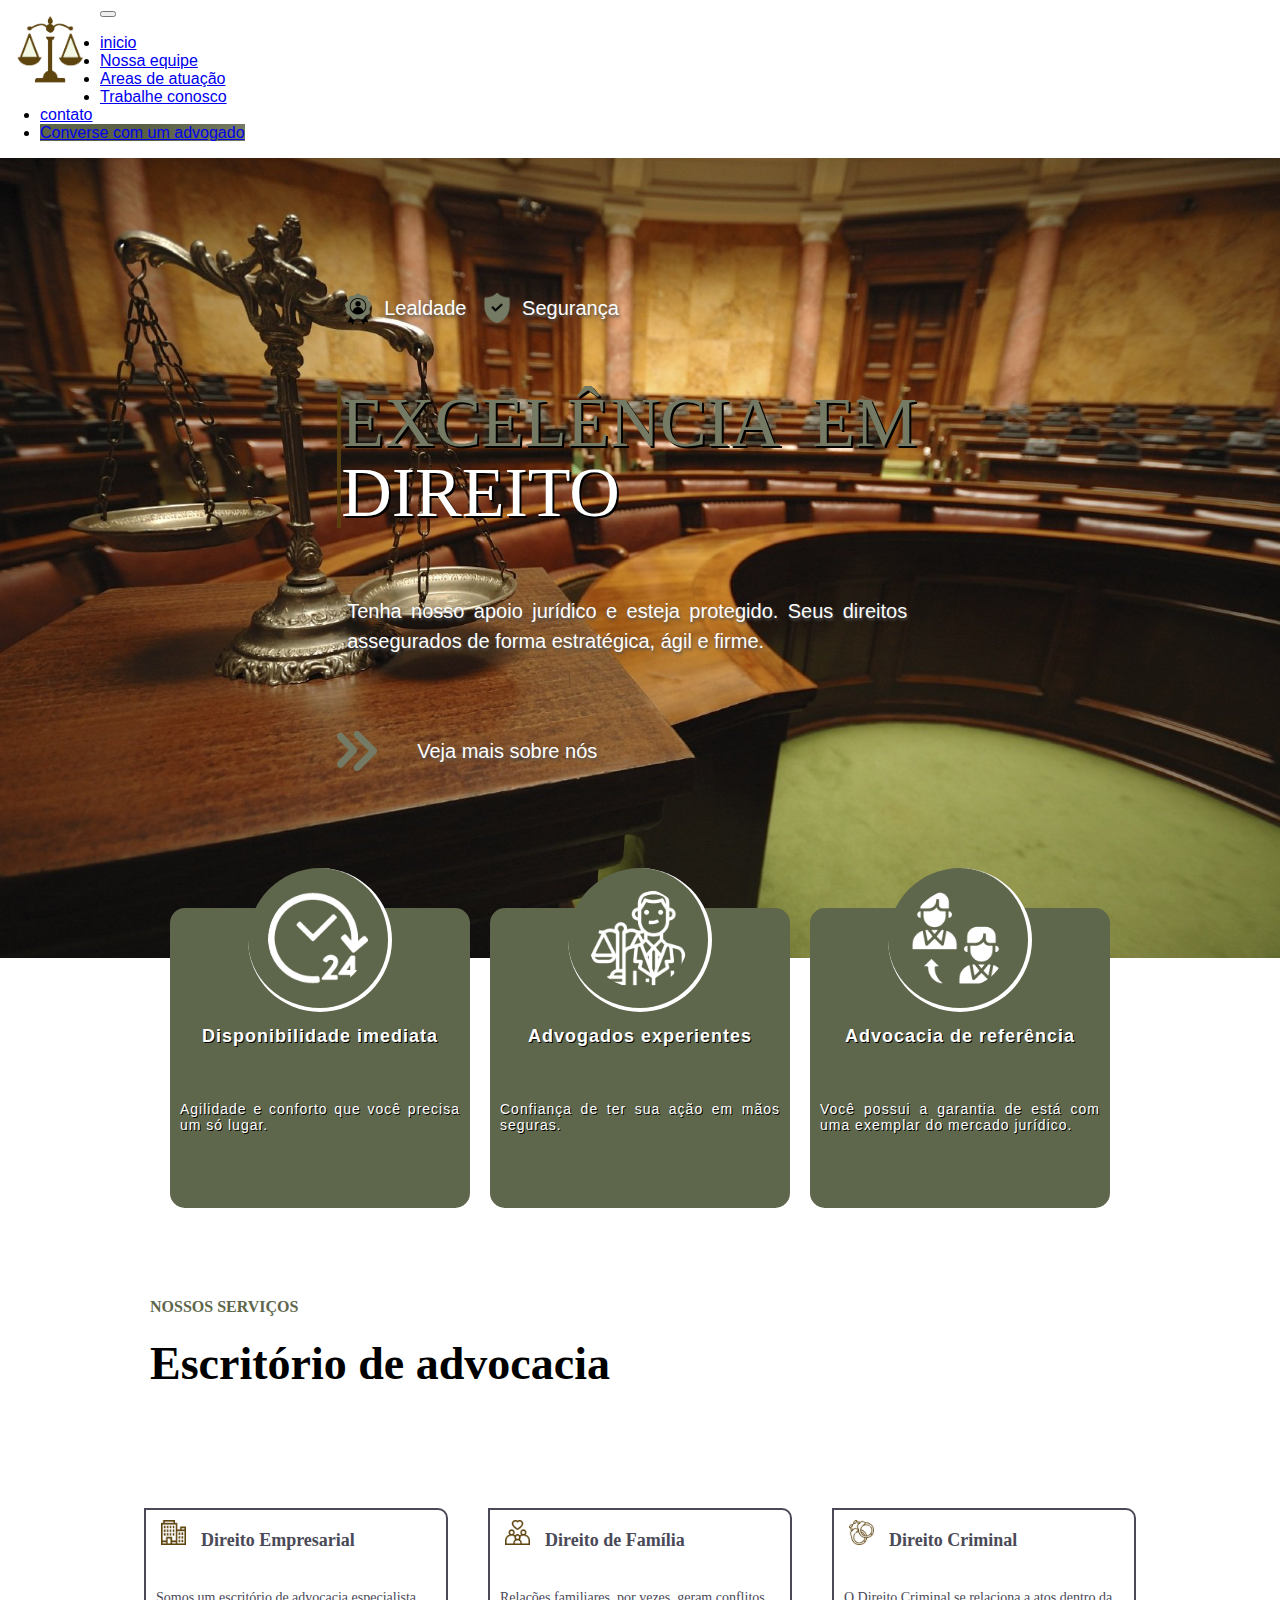
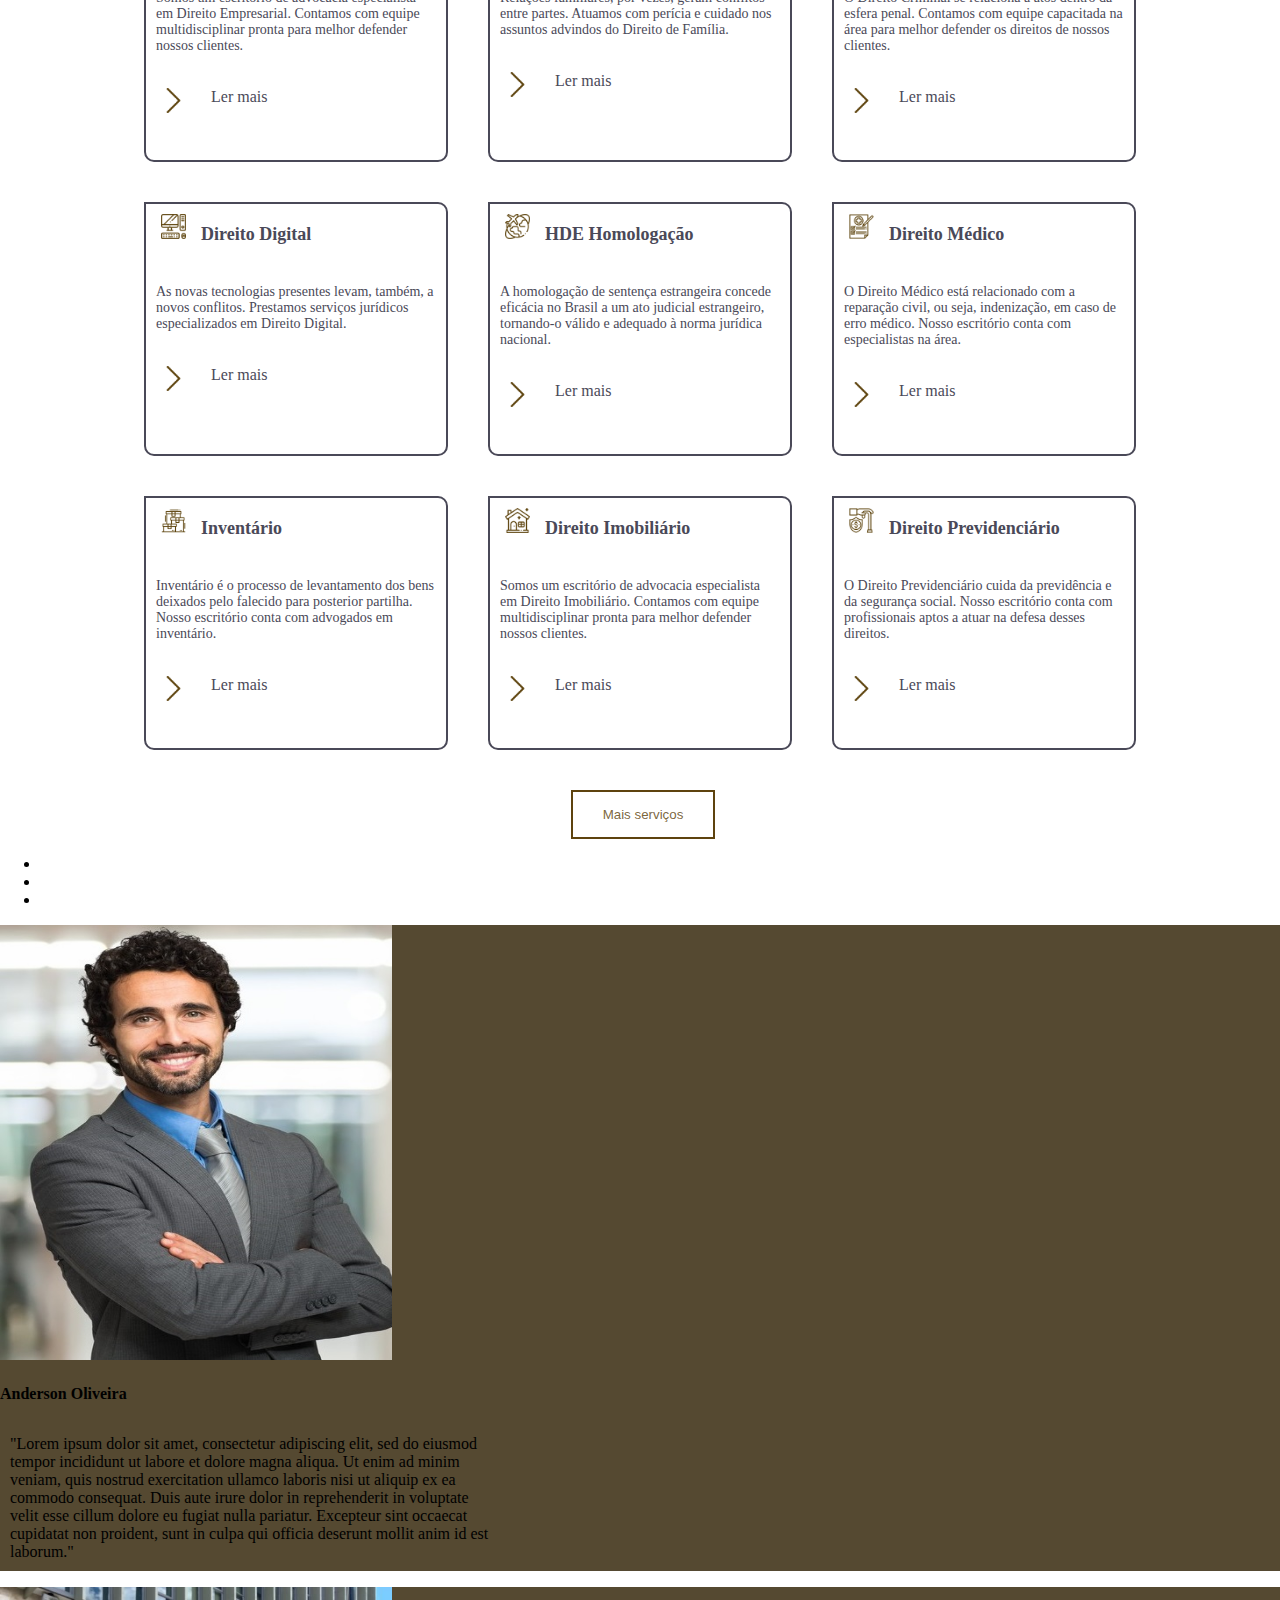
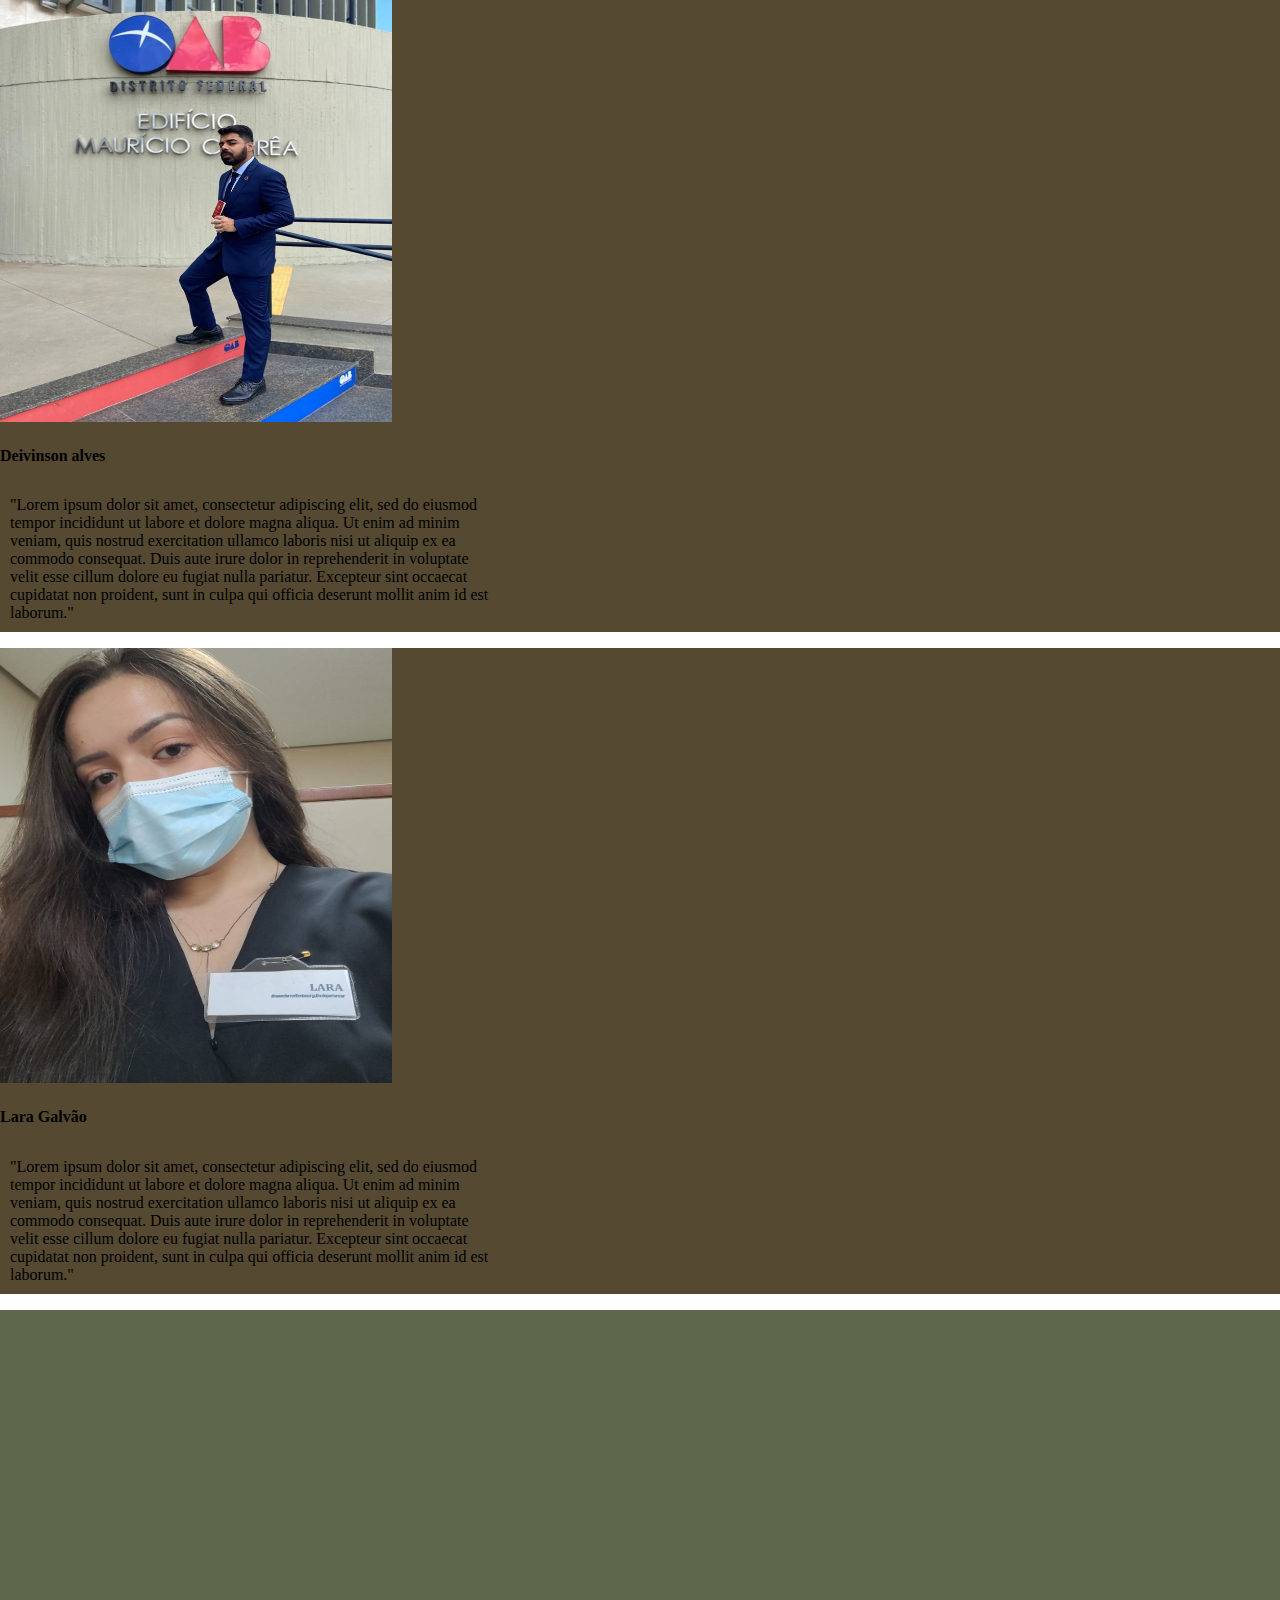
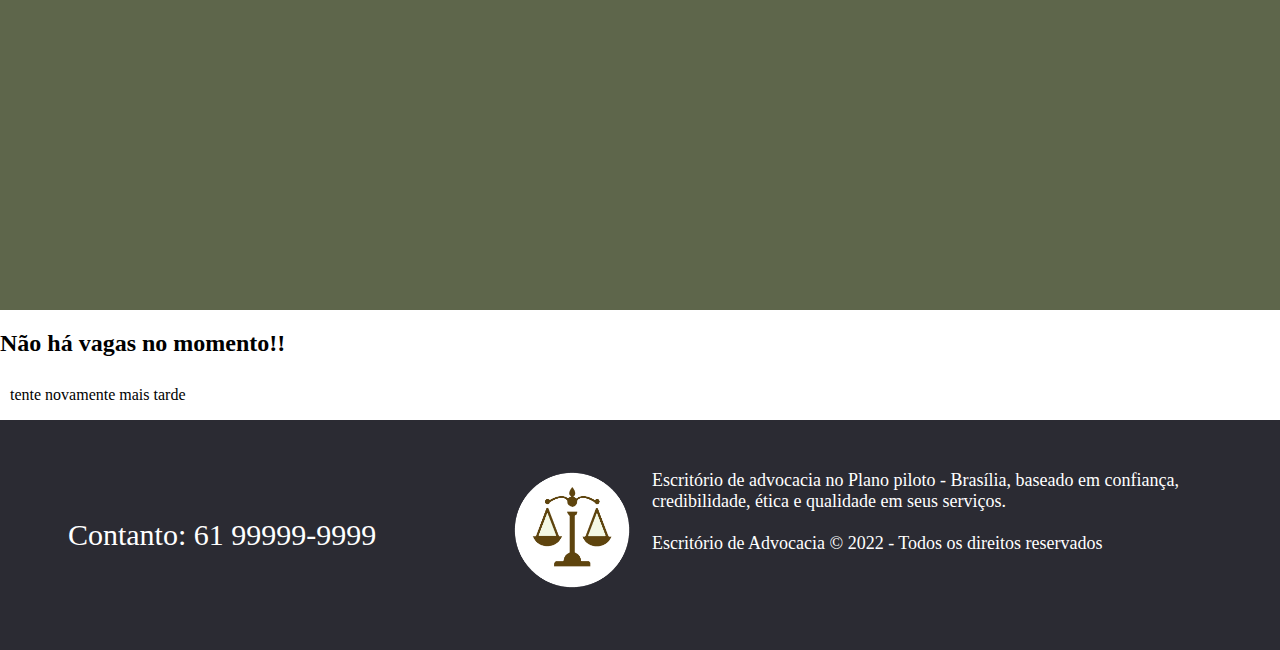
<file: index.html>
<!DOCTYPE html>
<html lang="en">
<head>
    <meta charset="UTF-8">
    <meta http-equiv="X-UA-Compatible" content="IE=edge">
    <meta name="viewport" content="width=device-width, initial-scale=1.0">
    <title> landing page</title>
    <link rel="stylesheet" href="style.css">
    <link href="https://cdn.jsdelivr.net/npm/bootstrap@5.2.0-beta1/dist/css/bootstrap.min.css" rel="stylesheet" integrity="sha384-0evHe/X+R7YkIZDRvuzKMRqM+OrBnVFBL6DOitfPri4tjfHxaWutUpFmBp4vmVor" crossorigin="anonymous">

</head>

<body>

    <div id="home" class="montserrat">
        
        <div class="">

            <div class="navbar navbar-expand-lg bg-light" >
            <div class="navbar-brand mx-3 mx-lg-5"> <img class="logo" src="./assets/logo.png" alt=""> </div>

            <button type="button" class="navbar-toggler" data-bs-toggle="collapse" data-bs-target="#mynav">
                <span class="navbar-toggler-icon"></span>
            </button>

            <div id="mynav" class="collapse navbar-collapse justify-content-end">
                <ul class="navbar-nav mx-3">
                     <li class="nav-item mx-3">
                            <a class="nav-link active"  aria-current="page" href="#home"> inicio </a></li>
                      <li class="nav-item mx-3">
                            <a href="#nossaEquipe" class="nav-link" > Nossa equipe </a></li>
                      <li class="nav-item mx-3">
                            <a href="#i4" class="nav-link" > Areas de atuação</a></li>
                      <li class="nav-item mx-3">
                            <a href="#semVagas"  data-bs-toggle="modal" data-bs-target="#semVagas" class="nav-link" > Trabalhe conosco </a> </li>
                      <li class="nav-item mx-3">
                            <a href="#cel" class="nav-link" > contato </a></li>
                      <li> 
                            <a class="btn nav-item text-dark nav-link text-center" href="./converse.html"> Converse com um advogado  </a>              
                </ul>
            </div>
        </div>

        </div>

        <div class="c2">

            <div id="c2Text">

                <div class="midIcon">
                <img id="leal" src="./assets/lealdade-do-consumidor.png" alt="">
                <span>Lealdade</span> 
                </div>

                <div class="midIcon">
                <img id="sec" src="./assets/escudo.png" alt="">
                <span>Segurança</span>
                </div>

                <h2> Excelência em direito</h2>
                <p> Tenha nosso apoio jurídico e esteja protegido. Seus direitos assegurados de forma estratégica, ágil e firme. </p>
                
                <div id="sobre">
                <img id="prox" src="./assets/setas.png" alt="">
                <span> Veja mais sobre nós </span>
                </div>

            </div>
        </div>

    </div>


    <div class="difere">
    
        <div class="rect i1">
            <img class="cardIcon" src="./assets/relogio.png" alt="">
            <h4> Disponibilidade imediata</h4>
            <p> Agilidade e conforto que você precisa um só lugar. </p>
        </div>

        <div class="rect i2">
            <img class="cardIcon" src="./assets/advogada.png" alt="">
            <h4>Advogados experientes</h4>
            <p> Confiança de ter sua ação em mãos seguras. </p>
        </div>

        <div class="rect i3">
            <img class="cardIcon" src="./assets/referencia.png" alt="">
            <h4> Advocacia de referência</h4>
            <p> Você possui a garantia de está com uma exemplar do mercado jurídico. </p>
        </div>
    
    </div>

        <div class="i4" id="i4">
            <p>NOSSOS SERVIÇOS</p>
            <h3> Escritório de advocacia </h3>
        </div>

        <div class="conteiner2">

            <div class="services i5">
                <img class="servicesIcon" src="./assets/companhia.png" alt="">
                <h4> Direito Empresarial</h4>
                <p>Somos um escritório de advocacia especialista em Direito Empresarial. Contamos com equipe multidisciplinar pronta para melhor defender nossos clientes.</p>
                <img class="arrow" src="./assets/proximo.png" alt="">
                <span class="mais"> Ler mais </span> </a>
            </div>

            <div class="services i6">
                <img class="servicesIcon" src="./assets/familia.png" alt="">
                <h4> Direito de Família</h4>
                <p>Relações familiares, por vezes, geram conflitos entre partes. Atuamos com perícia e cuidado nos assuntos advindos do Direito de Família. </p>
                <img class="arrow" src="./assets/proximo.png" alt="">
                <span class="mais"> Ler mais </span>
            </div>

            <div class="services i7">
                <img class="servicesIcon" src="./assets/algemas.png" alt="">
                <h4> Direito Criminal</h4>
                <p>O Direito Criminal se relaciona a atos dentro da esfera penal. Contamos com equipe capacitada na área para melhor defender os direitos de nossos clientes.</p>
                <img class="arrow" src="./assets/proximo.png" alt="">
                <span class="mais"> Ler mais </span>
            </div>

            <div class="services i8">
                <img class="servicesIcon" src="./assets/computador.png" alt="">
                <h4> Direito Digital</h4>
                <p>As novas tecnologias presentes levam, também, a novos conflitos. Prestamos serviços jurídicos especializados em Direito Digital. </p>
                <img class="arrow" src="./assets/proximo.png" alt="">
                <span class="mais"> Ler mais </span>
            </div>

            <div class="services i9">
                <img class="servicesIcon" src="./assets/viagem.png" alt="">
                <h4> HDE Homologação</h4>
                <p> A homologação de sentença estrangeira concede eficácia no Brasil a um ato judicial estrangeiro, tornando-o válido e adequado à norma jurídica nacional.</p>
                <img class="arrow" src="./assets/proximo.png" alt="">
                <span class="mais"> Ler mais </span>
            </div>

            <div class="services i10">
                <img class="servicesIcon" src="./assets/exame-medico.png" alt="">
                <h4> Direito Médico</h4>
                <p> O Direito Médico está relacionado com a reparação civil, ou seja, indenização, em caso de erro médico. Nosso escritório conta com especialistas na área.</p>
                <img class="arrow" src="./assets/proximo.png" alt="">
                <span class="mais"> Ler mais </span>
            </div>

            <div class="services i11">
                <img class="servicesIcon" src="./assets/inventario.png" alt="">
                <h4> Inventário </h4>
                <p>Inventário é o processo de levantamento dos bens deixados pelo falecido para posterior partilha. Nosso escritório conta com advogados em inventário.</p>
                <img class="arrow" src="./assets/proximo.png" alt="">
                <span class="mais"> Ler mais </span>
            </div>

            <div class="services i12">
                <img class="servicesIcon" src="./assets/casa-limpa.png" alt="">
                <h4> Direito Imobiliário</h4>
                <p> Somos um escritório de advocacia especialista em Direito Imobiliário. Contamos com equipe multidisciplinar pronta para melhor defender nossos clientes.</p>
                <img class="arrow" src="./assets/proximo.png" alt="">
                <span class="mais"> Ler mais </span>
            </div>

            <div class="services i13">
                <img class="servicesIcon" src="./assets/plano-de-aposentadoria.png" alt="">
                <h4> Direito Previdenciário</h4>
                <p> O Direito Previdenciário cuida da previdência e da segurança social. Nosso escritório conta com profissionais aptos a atuar na defesa desses direitos.</p>
                <img class="arrow" src="./assets/proximo.png" alt="">
                <span class="mais"> Ler mais </span>
            </div>

        </div>

        <div class="i14">

            <button id="mServices"> Mais serviços </button>
        </div>

        <div id="nossaEquipe" class="carousel slide mt-5" data-bs-ride="carousel">

            <ul class="carousel-indicators">
                <li data-bs-target="#nossaEquipe" data-bs-slide-to="0" class="active"></li>
                <li data-bs-target="#nossaEquipe" data-bs-slide-to="1"></li>
                <li data-bs-target="#nossaEquipe" data-bs-slide-to="2"></li>
            </ul>

            <div class="carousel-inner">

                <div class="carousel-item active">
                    <div class=" d-flex justify-content-center" style="background-color: rgba(48, 34, 5, 0.822);;">
                        <img class="adv" src="./assets/advogado-correspondente.jpg" alt="">
                        <div class=" mx-sm-1 mt-sm-2 mx-lg-5  text-light  " style="width: 500px; ">
                            <h4 class=" mx-5 fsh"> Anderson Oliveira </h4>
                            <p class="fsp">"Lorem ipsum dolor sit amet, consectetur adipiscing elit, sed do eiusmod tempor incididunt ut labore et dolore magna aliqua. Ut enim ad minim veniam, quis nostrud exercitation ullamco laboris nisi ut aliquip ex ea commodo consequat. Duis aute irure dolor in reprehenderit in voluptate velit esse cillum dolore eu fugiat nulla pariatur. Excepteur sint occaecat cupidatat non proident, sunt in culpa qui officia deserunt mollit anim id est laborum."</p>
                        </div>
                        
                    </div>
                    
                </div>

                <div class="carousel-item">
                    <div class=" d-flex justify-content-center" style="background-color: rgba(48, 34, 5, 0.822);;">
                        <img class="adv" src="./assets/deivin.jpg" alt="">
                        <div class=" mx-sm-1 mt-sm-2 mx-lg-5  text-light " style="width: 500px">
                            <h4 class=" mx-5 fsh"> Deivinson alves </h4>
                            <p class="fsp">"Lorem ipsum dolor sit amet, consectetur adipiscing elit, sed do eiusmod tempor incididunt ut labore et dolore magna aliqua. Ut enim ad minim veniam, quis nostrud exercitation ullamco laboris nisi ut aliquip ex ea commodo consequat. Duis aute irure dolor in reprehenderit in voluptate velit esse cillum dolore eu fugiat nulla pariatur. Excepteur sint occaecat cupidatat non proident, sunt in culpa qui officia deserunt mollit anim id est laborum."</p>
                        </div>
                    </div>
                  
                </div>

                <div class="carousel-item">
                    <div class=" d-flex justify-content-center" style="background-color: rgba(48, 34, 5, 0.822);;">
                        <img class="adv" src="./assets/lara.jpg" alt="">
                        <div class=" mx-sm-1 mt-sm-2 mx-lg-5  text-light " style="width: 500px">
                            <h4 class="mx-5 fsh"> Lara Galvão </h4>
                            <p class="fsp">"Lorem ipsum dolor sit amet, consectetur adipiscing elit, sed do eiusmod tempor incididunt ut labore et dolore magna aliqua. Ut enim ad minim veniam, quis nostrud exercitation ullamco laboris nisi ut aliquip ex ea commodo consequat. Duis aute irure dolor in reprehenderit in voluptate velit esse cillum dolore eu fugiat nulla pariatur. Excepteur sint occaecat cupidatat non proident, sunt in culpa qui officia deserunt mollit anim id est laborum."</p>
                        </div>
                    </div>
                    
                </div>

            </div>

            <a class="carousel-control-prev" href="#nossaEquipe" data-bs-slide="prev">
                <span class="carousel-control-prev-icon"></span>
            </a>
    
            <a class="carousel-control-next" href="#nossaEquipe" data-bs-slide="next">
                <span class="carousel-control-next-icon"></span>
            </a>
    
        </div>


        <div class="i15">

            <div class="mapouter">
                <div class="gmap_canvas">
                    <iframe width="1000" height="500" id="gmap_canvas" src="https://maps.google.com/maps?q=congresso%20nacional&t=&z=15&ie=UTF8&iwloc=&output=embed" frameborder="0" scrolling="no" marginheight="0" marginwidth="0"></iframe>
                    <a href="https://123movies-to.org"></a><br>
                    <style>.mapouter{position:static;text-align:center;height:500px;width:100%;}</style><a href="https://www.embedgooglemap.net">embedgooglemap.net</a><style>.gmap_canvas {overflow:hidden;background:none!important;height:500px;width:100%;}</style>
                </div>
            </div>
        </div>

</body>


        <div class="modal fade" id="semVagas">
            <div class="modal-dialog">
                <div class="modal-content">
                    <div class="modal-header">
                        <h2>Não há vagas no momento!!</h2>
                    </div>

                    <div class="modal-body">
                        <p> tente novamente mais tarde</p>
                    </div>
                </div>

            </div>
        </div>

<footer>

    <div id="cel" class="cell">
        <span> Contanto: 61 99999-9999</span>
    </div>

    <div class="foot">

        <img class="iconFoot" src="./assets/logo.png" alt="">
        <span> Escritório de advocacia no Plano piloto - Brasília, baseado em confiança, credibilidade, ética e qualidade em seus serviços.</span> <br><br>
        <span> Escritório de Advocacia © 2022 - Todos os direitos reservados </span>
    </div>

</footer>

<script src="https://ajax.googleapis.com/ajax/libs/jquery/3.6.0/jquery.min.js"></script>
<script src="https://cdn.jsdelivr.net/npm/@popperjs/core@2.11.5/dist/umd/popper.min.js" integrity="sha384-Xe+8cL9oJa6tN/veChSP7q+mnSPaj5Bcu9mPX5F5xIGE0DVittaqT5lorf0EI7Vk" crossorigin="anonymous"></script>
<script src="https://cdn.jsdelivr.net/npm/bootstrap@5.2.0-beta1/dist/js/bootstrap.min.js" integrity="sha384-kjU+l4N0Yf4ZOJErLsIcvOU2qSb74wXpOhqTvwVx3OElZRweTnQ6d31fXEoRD1Jy" crossorigin="anonymous"></script>
<script src="./script.js"></script>


</html>
</file>
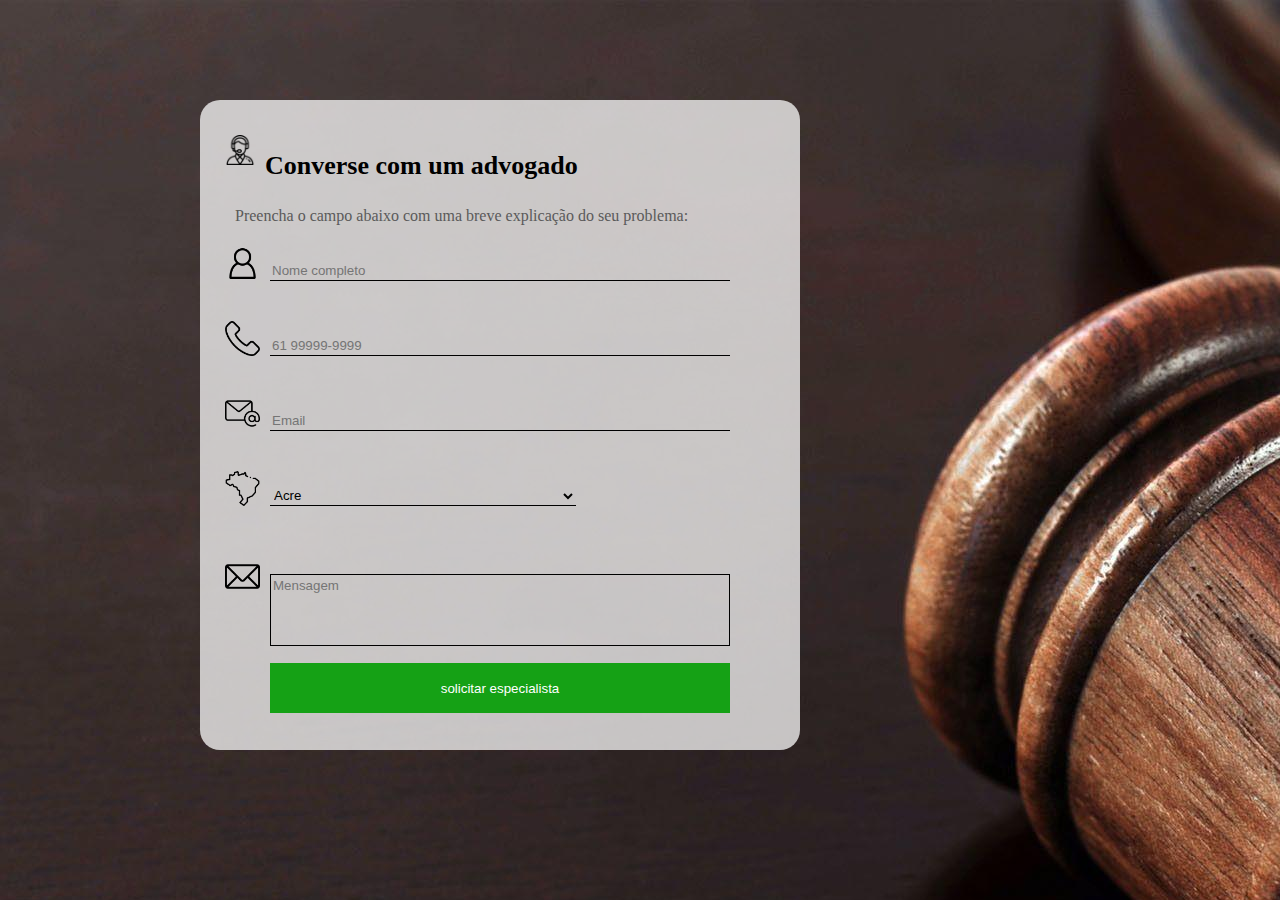
<file: converse.html>
<html lang="en">
<head>
    <meta charset="UTF-8">
    <meta name="viewport" content="width=device-width, initial-scale=1.0">
    <title>Document</title>
    <link rel="stylesheet" href="./style.css">

</head>
<body id="converse">

    <div class="formulario" id="form">
        <div class="topForm">

        <img id="sup" src="./assets/support.png" alt="">
        
        <h3><strong>Converse com um advogado</strong></h3>
        
        <p> Preencha o campo abaixo com uma breve explicação do seu problema:</p>
        </div>
        <form method="post"
            action="https://gmail.us14.list-manage.com/subscribe/post?u=c5a827468a00b93028ae6f3fd&amp;id=b05c261fb5"
            id="mc-embedded-subscribe-form" name="mc-embedded-subscribe-form" class="validate" target="blank"
            novalidate>

            
            <div class="user">
            <img class="userIcon" src="./assets/user.png" alt="">
            <input type="text" name="FNAME" placeholder="Nome completo" >
            </div>
            
            <div class="user">
            <img class="userIcon" src="./assets/telefone.png" alt="">
            <input type="text" name="NUMBER" placeholder="61 99999-9999">
            </div>

            <div class="user">
            <img class="userIcon" src="./assets/o-email.png" alt="">
            <input type="email" name="EMAIL" placeholder="Email">
            </div>

            <div class="user">
            <img class="userIcon" src="./assets/brasil.png" alt="">
            <select name="PLACE">

                <option value="AC">Acre</option>
                <option value="AL">Alagoas</option>
                <option value="AP">Amapa</option>
                <option value="AM">Amazonas</option>
                <option value="BA">Bahia</option>
                <option value="CE">Ceará</option>
                <option value="DF">Distrito federal</option>
                <option value="ES">Espirito Santo</option>
                <option value="GO">Goias</option>
                <option value="MA">Maranhão</option>
                <option value="MT">Mato Grosso</option>
                <option value="MS">Mato Grosso do Sul</option>
                <option value="MG">Minas Gerais</option>
                <option value="PA">Pará</option>
                <option value="PB">Paraíba</option>
                <option value="PR">Paraná</option>
                <option value="PE">Pernambuco</option>
                <option value="PI">Piauí</option>
                <option value="RR">Roraima</option>
                <option value="RO">Rondônia</option>
                <option value="RJ">Rio de Janeiro</option>
                <option value="RN">Rio Grande do Norte</option>
                <option value="RS">Rio Grande do Sul</option>
                <option value="SC">Santa Catarina</option>
                <option value="SP">São Paulo</option>
                <option value="SE">Sergipe</option>
                <option value="TO">Tocantins</option>

            </select>
                </div>

                <div class="user">
                <img class="userIcon msg" src="./assets/email.png" alt="">
                <input id="msg" type="text" placeholder="Mensagem">
                </div>

                <div class="sol">
                <input id="solicitar" type="submit" value="solicitar especialista">
                </div>
                
           
        </form>

    </div>


    
</body>
</html>
</file>
<file: style.css>
body{
    margin: 0;
    padding: 0;
    background-color: white;
}
html{
    scroll-behavior: smooth;
}
.montserrat{
    font-family:  Montserrat, sans-serif;
}
.navbar-toggler{
 margin-right: 10px ;
}
.c2{
    height: 800px;
    background-image: url(./assets/s8.jpg);
    background-size: cover;
    background-repeat: no-repeat;
    display: flex;
    flex-direction: row;
    flex-wrap: nowrap;
    justify-content: space-between;
    width: 100%;
}
.text-dark{
    background: linear-gradient(90deg, rgb(94, 102, 75), rgb(89, 95, 70), rgb(116, 122, 99))!important ;
}
.logo{
    float: left;
    width: 100px;
    margin-top: 2px;
    margin-left: 0px;
}
.userIcon{
    height: 35px;
    width: 35px;
    float: left;
    margin-left: 25px;
}
.user{
    width: 400px;
    height: 75px;
}
.formulario{
    background-color: #ffffffbb;
    width: 600px;
    height: 650px;
    border-radius: 20px;
    margin-left: 200px;
    margin-top: 100px;
}
.topForm{
    padding: 25px;
}
.topForm p{
    font-size: 1em;
    font-weight: lighter;
    color: rgb(90, 90, 90);
    margin-top: -10px;
}
.topForm h3{
    font-size: 26px;
}
form{
    padding-top: 50px;
    margin-top: -80px;
    
}
#converse{
    background-image: url(./assets/wp2750280.jpg);
}
input, select{
    width: 460px;
    margin-left: 70px;
    margin-top: -20px;
    height: 20px;
    border: none;
    background-color: #ffffff04;
    border-bottom: 1px solid black; 
}
#solicitar{
    border: none;
}
.msg{
    margin-top: 13px;
}
select{
    width: 306px;  
}
input:focus{
    color: black;
    background-color: #ffffff6c;
}
#msg{
    padding-top: 10px;
    padding-bottom: 60px;
    text-align: justify;
    border: 1px solid black;
}
#solicitar{
    background-color: rgb(21, 161, 21);
    color: white;
    margin-top: 42px;
    cursor: pointer;
    height: 50px
}
#solicitar:hover{
    transform: scale(1.05);
    transition-duration: 500ms;
}
#c2Text{
    width: 580px;
    height: 400px;
    padding: 30px;
    margin-left: 24%;
    color: white;
    font-size: 20px;
    line-height: 30px;
    text-shadow: 1px 2px 3px #535353;
    text-align: justify;
    margin-top: 100px;
}
#c2Text h2{
    font-size: 70px;
    font-weight: 500;
    line-height: 70px;
    text-shadow: 2px 2px black;
    text-transform: uppercase;
    font-family: 'Times New Roman', Times, serif;
    border-left: 4px solid rgba(94, 68, 14, 0.822);
}
#c2Text h2::first-line{
    color: rgb(116, 122, 99);
}
#sup{
    width: 30px;
    float: left;
    margin-top: 10px;
    padding-right: 10px;
}
.midIcon{
    display: inline-block;
    padding: 5px
}
#sec{
    width: 30px;
    margin-right: 10px;
    float: left;
}
#leal{
    width: 32px;
    margin-right: 10px;
    float: left;
}
#prox{
    width: 40px;
    float: left;
    margin-top: -5px;
    margin-right: 40px;
}
#sobre{
    margin-top: 70px;
    cursor: pointer;
}
#sobre span:hover{
    filter: brightness(300%);
}
.difere{
    display: flex;
    flex-direction: row;
    flex-wrap: nowrap;
    justify-content:center;
    text-align: center;
    color: white;
    font-family: Montserrat, sans-serif;
    font-weight: 500;
    letter-spacing: 1px;
    text-shadow: 1px 1px black;
}
.rect{
    width: 300px;
    height: 300px;
    margin-top: -50px;
    border-radius: 15px;
}
.rect:hover{
    transform:translateY(30px);
}
.rect p{
    font-size: 14px;
    text-align: justify;
}
.rect h4{
    font-size: 18px;
    margin-top: -10px;
}
.rect h4, p{
    padding: 20px;
}
.i1{
    background-color: rgb(94, 102, 75);
    margin-right: 20px;
}  
.i2{
       background-color:rgb(94, 102, 75);
} 
.i3{
       background-color: rgb(94, 102, 75);
       margin-left: 20px;
}
.cardIcon{
    width: 100px;
    background-color:rgb(94, 102, 75) ;
    margin-top: -40px;
    border-radius: 100%;
    padding: 20px;
    border-bottom: 4px solid white;
    border-right: 4px solid white;
}
.i4{
    width: 980px;
    height: 50px;
    margin: auto;
    font-family: 'STIX Two Text';
    margin-top: 80px;
}
.i4 p{
    color:rgb(94, 102, 75);
    font-size: 16px;
    margin-left: -10px;
    font-weight: 600;
}
.i4 h3{
    color: black;
    font-size: 46px;
    margin-top: -5px;
}
.conteiner2{
    display: flex;
    flex-direction:row;
    flex-wrap: wrap;
    width: 1032px;
    margin: auto;
    margin-top: 150px;
}
.services{
    width: 300px;
    height: 250px;
    border: 2px solid #4a4958;
    margin: 20px;
    border-radius: 10px;
    border-top-left-radius: 0px;
    cursor: pointer;
    color: #4a4958;
}
.services:hover{
    border: 2px solid rgb(94, 102, 75);
    border-top-left-radius: 20px;
    border-bottom-right-radius: 80px;
    transition-duration: 1s;
}
.services h4, p{
    margin-top: 0px;
    padding: 10px;
    margin-top: 10px;
}
.services h4{
    font-size: 18px;
}
.services p {
    font-size: 14px;
    margin-top: -5px;
}
.mais{
    padding: 10px; 
}
.services img{
    margin-left: 15px;
    margin-right: 15px;
    margin-top: 10px;
    width: 25px;
    float: left;
}
.servicesIcon{
    height: 25px;
    width: 25px;
    float: left;
    margin-left: 25px;
}
.services span{
    float: left;
}
.i14{
    text-align: center;
}
#mServices{
    margin: auto;
    margin-left: 6px;
    background-color: white;
    border-radius: 0px;
    padding: 15px;
    padding-left: 30px;
    padding-right: 30px;
    border: 2px solid rgb(94, 67, 14);
    margin-top: 20px;
    color:  rgba(94, 68, 14, 0.822);
}
#mServices:hover{
    background-color:rgba(94, 67, 14, 0.705) ;
    color: white;
}
.adv{
    width: 392px; 
    height: 435px;
}
.i15{
    width: 100%;
    background-color: rgb(94, 102, 75) ;
    height: 600px;
}
.mapouter{
    padding-top: 50px;
}
footer{
    background-color: #2b2b33;
    color: white;
    margin-top: -10px;
    display: flex;
    flex-direction: row;
    flex-wrap: wrap;
    justify-content: space-around;
    font-family: 'Times New Roman', Times, serif;
    align-content: center;
}
.foot{
    height: 180px;
    width: 700px;
    padding-top: 50px;
    font-size: 18px;
}
.iconFoot{
    padding-right:20px;
    width: 120px;
    float: left;
}
.cell{
    align-self: center;
}
.cell span{
    font-size: 30px;
}
iframe{
    width: 80%;
    height: 500px;
}

@media screen and (max-width: 1236px) {

    #c2Text{
        margin-left: 0px;
    }
    .logo{
        width: 70px;
    }
    .adv{
    width: 292px; 
    height: 335px;
    }
    .fsp{
        font-size: 10px;
    }
    .fsh{
        font-size: 16px;
    }

@media screen and (max-width: 930px){

    #c2Text{
        width: 400px;
        font-size: 15px;
        line-height: 30px;
    }
    #c2Text h2{
        font-size: 48px; 
    }
    .conteiner2{
        width: 100%;
    }
    .services{
        margin: auto;
        margin-top: 30px;
    }
    iframe{
        width: 80%;
        height: 500px;
    }
    .gmap_canvas{
        width: 100px;
        background-color: aqua;
    }
    .i4{
        width: 80%;
    }
    .i4 h3{
        font-size: 36px;
    }
    
@media screen and (max-width: 685px){

    .c2{
        height: 700px;
        margin-top: 0;
    }
    #c2Text{
        margin: auto;
        margin-top: 100px;
        text-align: start;
    }

    input, select{
        width: 290px;
        margin-left: 10px;
        margin-top: 10px;
    }

    #solicitar{
        margin-left: 50px;
    }

    .topForm h3 {
        font-size: 20px;
    }

    .formulario{
        width: 380;
        margin: auto;
        margin-top: 100px;
    }

    .userIcon{
        height: 25px;
        width: 25px;
        float: left;
        margin-left: 15px;
    }
    .user{
        width: 400px;
        height: 75px;
    }

    .difere{
        flex-wrap: wrap;
    }
    .rect{
        margin: auto;
        margin-top: 50px;
    }
    #cel{
        margin-top: 40px;
    }
    #cel span{
        font-size: 22px;
    }
    .foot{
        padding-top: 50px;
        text-align: start;
        font-size: 12px;
    }
    .iconFoot{
        padding-right:20px;
        width: 100px;
    }

}
</file>
